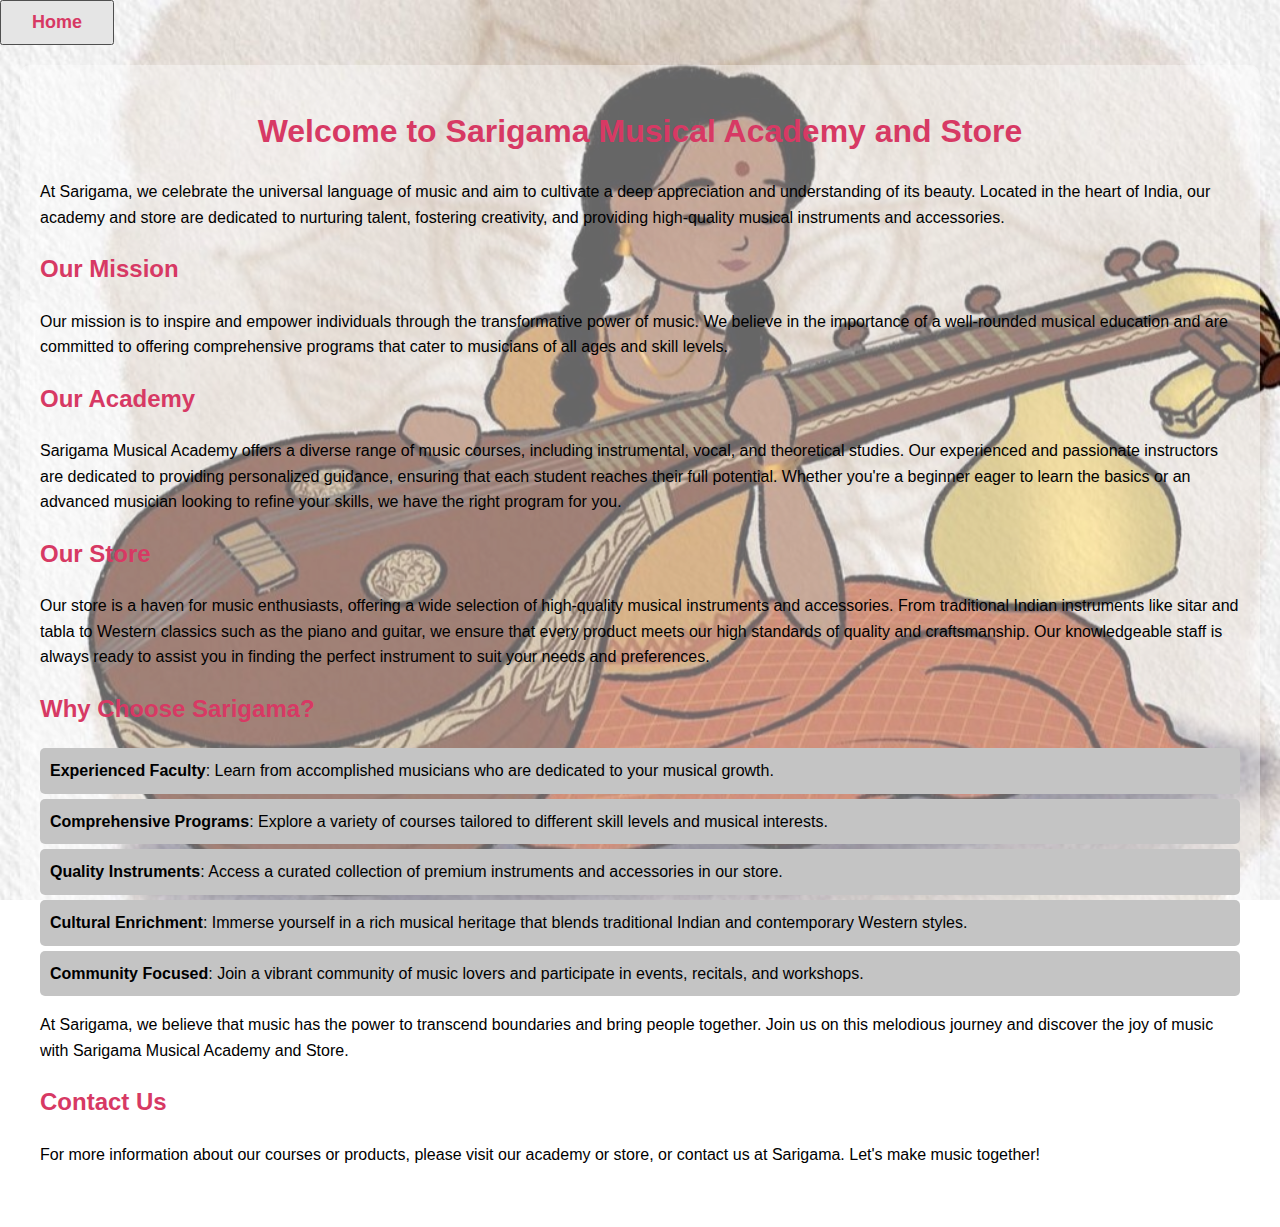
<file: Major Project/About_Us.html>
<!DOCTYPE html>
<html lang="en">
<head>
    <meta charset="UTF-8">
    <meta name="viewport" content="width=device-width, initial-scale=1.0">
    <title>About Us - Sarigama Musical Academy and Store</title>
    <style>
        body {
            font-family: Arial, sans-serif;
            line-height: 1.6;
            background-image: url("AboutUs.jpg"); /* Replace with your image URL */
            background-size: cover;
            background-repeat: no-repeat;
            background-attachment: fixed;
            color: #000000;
            margin: 0;
            padding: 0;
        }
        .container {
            background-color: rgba(255, 255, 255, 0.4); /* Semi-transparent background for readability */
            padding: 20px;
            margin: 20px;
            border-radius: 10px;
        }
        h1 {
            text-align: center;
            color: #D73964; /* Gold color for the title */
        }
        h2 {
            color: #D73964; /* Orange color for subheadings */
        }
        p {
            margin-bottom: 20px;
        }
        ul {
            list-style-type: none;
            padding: 0;
        }
        ul li {
            background: #c4c4c4;
            margin: 5px 0;
            padding: 10px;
            border-radius: 5px;
        }
        .home{
            margin: 0;
            padding: 10px 30px;
        }
        .home a{
            text-decoration: none;
            font-family: Arial, Helvetica, sans-serif;
            color: #D73964;
            font-size: 18px;
            font-weight: bold;
        }
    </style>
</head>
<body>
    <button class="home"><a href="index.html">Home</a></button>
    <div class="container">
        <h1>Welcome to Sarigama Musical Academy and Store</h1>

        <p>At Sarigama, we celebrate the universal language of music and aim to cultivate a deep appreciation and understanding of its beauty. Located in the heart of India, our academy and store are dedicated to nurturing talent, fostering creativity, and providing high-quality musical instruments and accessories.</p>

        <h2>Our Mission</h2>
        <p>Our mission is to inspire and empower individuals through the transformative power of music. We believe in the importance of a well-rounded musical education and are committed to offering comprehensive programs that cater to musicians of all ages and skill levels.</p>

        <h2>Our Academy</h2>
        <p>Sarigama Musical Academy offers a diverse range of music courses, including instrumental, vocal, and theoretical studies. Our experienced and passionate instructors are dedicated to providing personalized guidance, ensuring that each student reaches their full potential. Whether you're a beginner eager to learn the basics or an advanced musician looking to refine your skills, we have the right program for you.</p>

        <h2>Our Store</h2>
        <p>Our store is a haven for music enthusiasts, offering a wide selection of high-quality musical instruments and accessories. From traditional Indian instruments like sitar and tabla to Western classics such as the piano and guitar, we ensure that every product meets our high standards of quality and craftsmanship. Our knowledgeable staff is always ready to assist you in finding the perfect instrument to suit your needs and preferences.</p>

        <h2>Why Choose Sarigama?</h2>
        <ul>
            <li><strong>Experienced Faculty</strong>: Learn from accomplished musicians who are dedicated to your musical growth.</li>
            <li><strong>Comprehensive Programs</strong>: Explore a variety of courses tailored to different skill levels and musical interests.</li>
            <li><strong>Quality Instruments</strong>: Access a curated collection of premium instruments and accessories in our store.</li>
            <li><strong>Cultural Enrichment</strong>: Immerse yourself in a rich musical heritage that blends traditional Indian and contemporary Western styles.</li>
            <li><strong>Community Focused</strong>: Join a vibrant community of music lovers and participate in events, recitals, and workshops.</li>
        </ul>

        <p>At Sarigama, we believe that music has the power to transcend boundaries and bring people together. Join us on this melodious journey and discover the joy of music with Sarigama Musical Academy and Store.</p>

        <h2>Contact Us</h2>
        <p>For more information about our courses or products, please visit our academy or store, or contact us at Sarigama. Let's make music together!</p>
    </div>
</body>
</html>
</file>
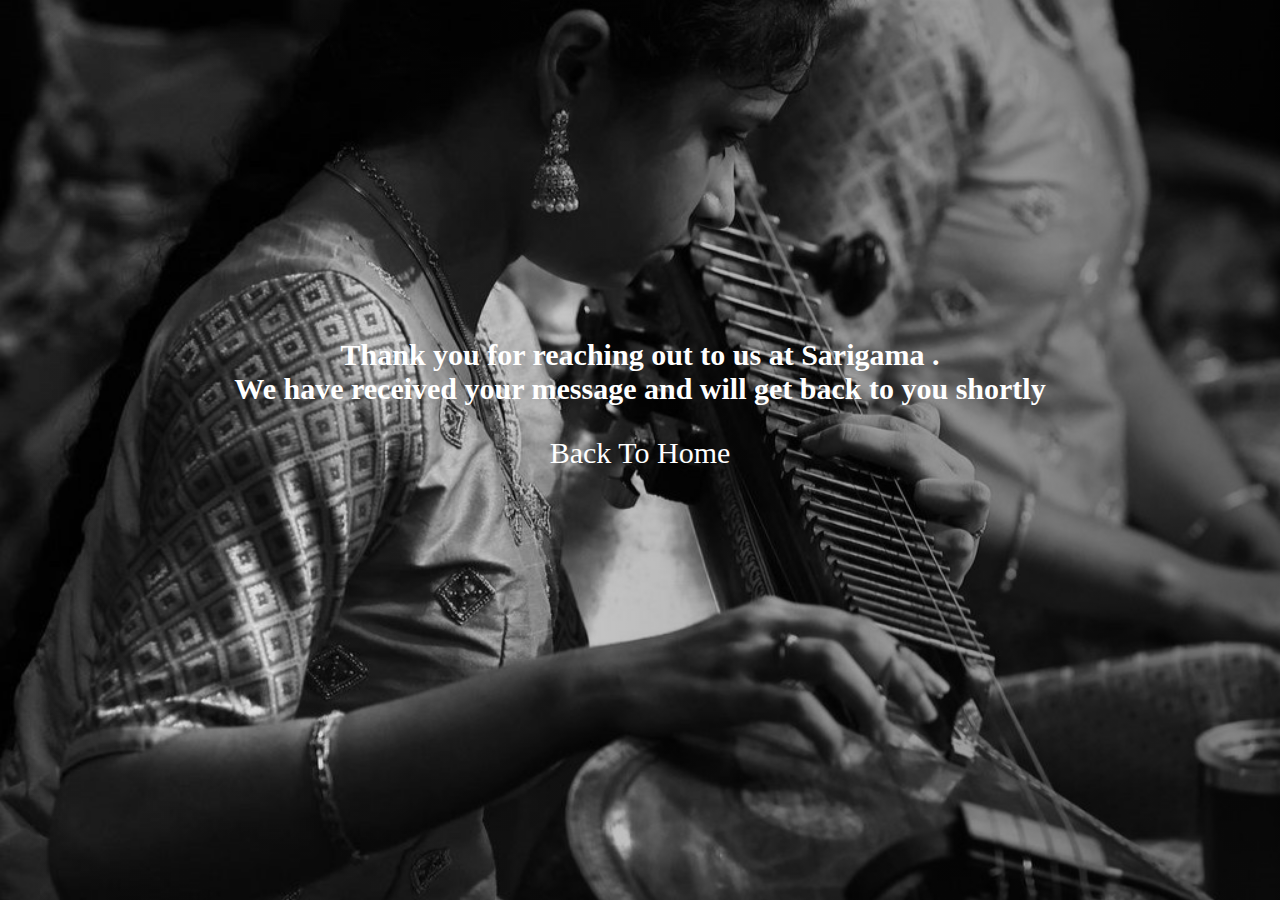
<file: Major Project/con_success.html>
<html>
    <head>
        <title>Thank You</title>
        <style>
            .tnk{
                padding-top: 300px;
                color: white;
            }
            .tnk h3{
                text-align: center;
                font-size: 30px;
            }
            .tnk p{
                text-align: center;
                font-size: 20px;
            }

            .tnk p a{
                text-decoration: none;
                color: white;
                font-size: 30px;
            }
            body{
                background-image:linear-gradient(to left, rgba(0, 0, 0, 0.5), rgba(0, 0, 0, 0)), url("veena4.jpg");
                background-attachment: fixed;
                background-size:  cover;
                background-repeat: no-repeat;
                z-index: -1;
            }
        </style>
    </head>
    <body>
        <div class="tnk">
            <h3>Thank you for reaching out to us at Sarigama . <br>We have received your message and will get back to you shortly</h3>
        <p><a href="index.html">Back To Home</a></p>
        </div>
    </body>
</html>
</file>
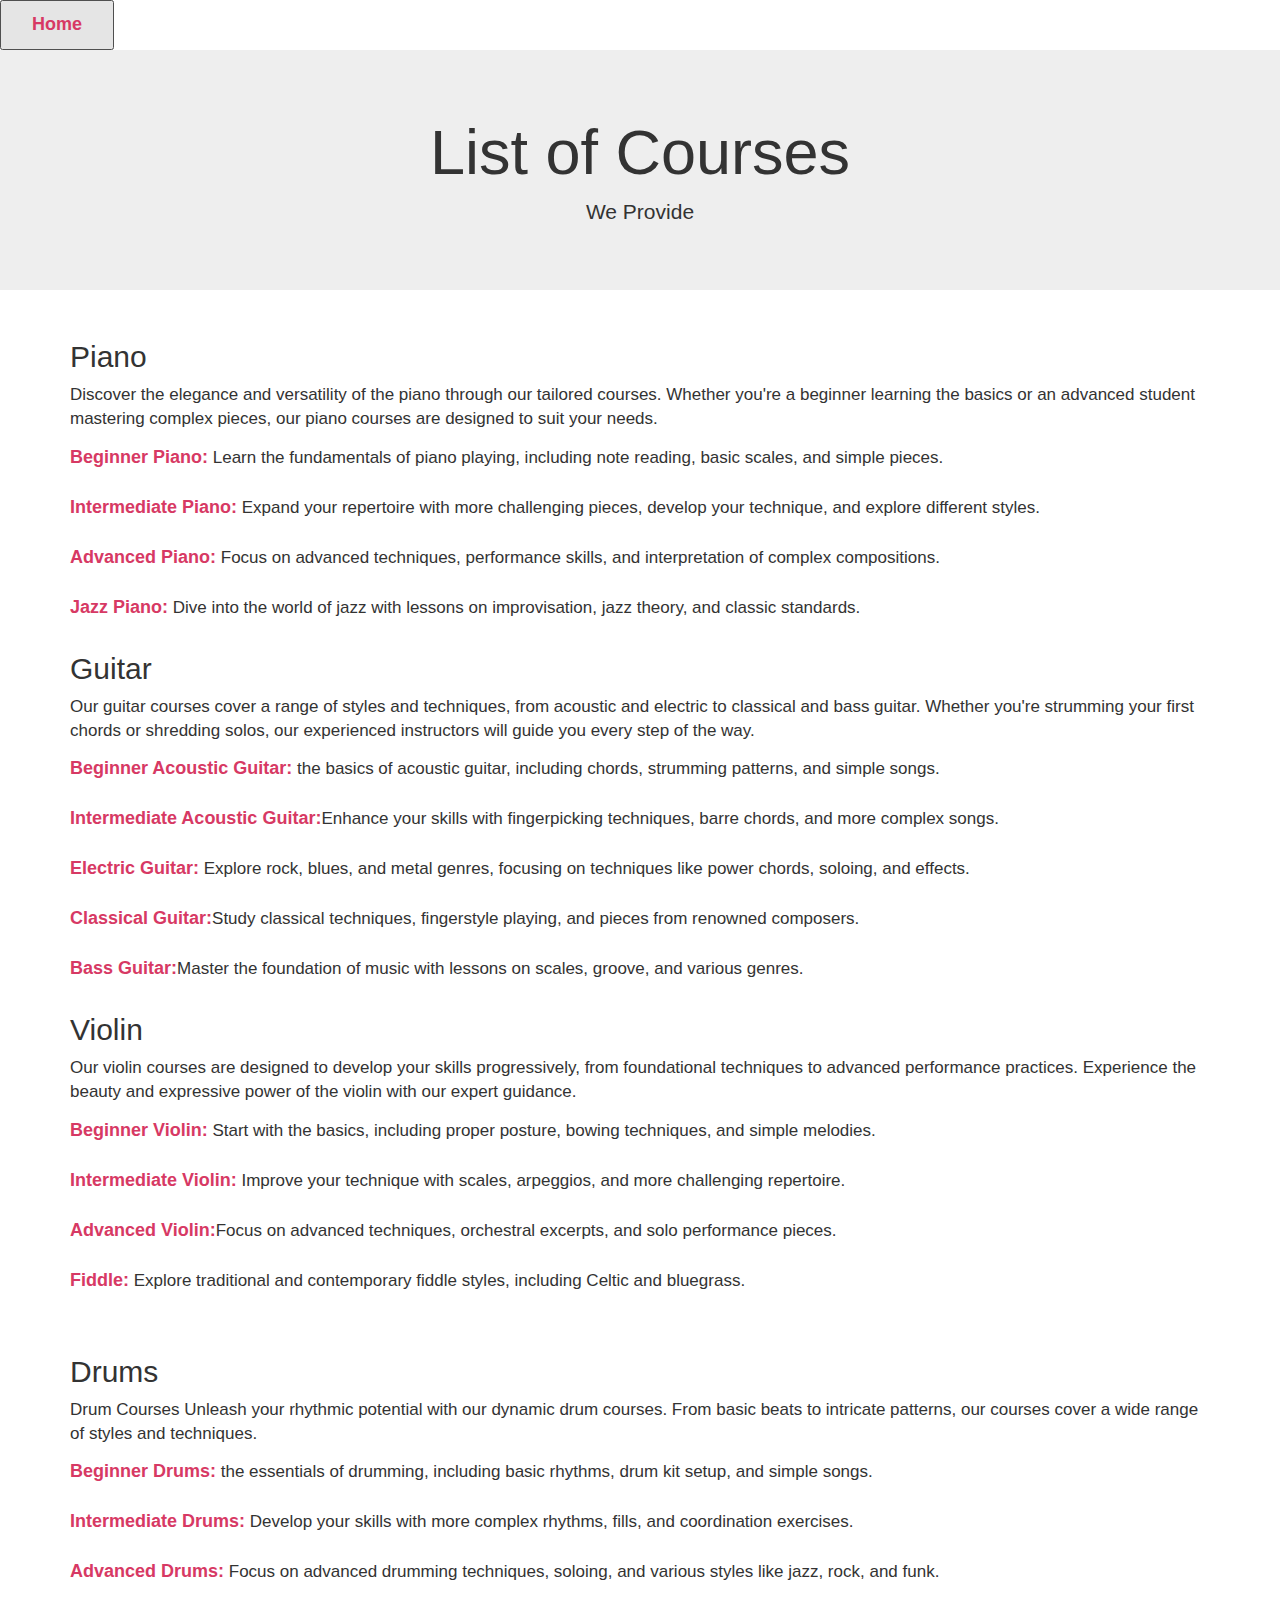
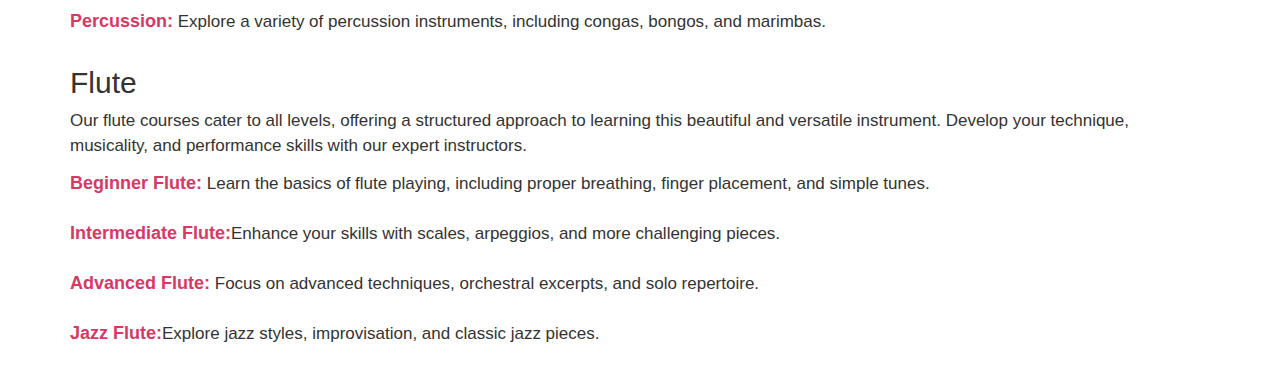
<file: Major Project/Courses.html>
<html>
    <head>
        <title>Courses</title>
        <link rel="stylesheet" href="https://maxcdn.bootstrapcdn.com/bootstrap/3.4.1/css/bootstrap.min.css">
        <script src="https://ajax.googleapis.com/ajax/libs/jquery/3.5.1/jquery.min.js"></script>
        <script src="https://maxcdn.bootstrapcdn.com/bootstrap/3.4.1/js/bootstrap.min.js"></script>
        <style>
            .row-sm-4 p strong{
                color: #D73964;
                font-size: 18px;
                line-height: 50px;
            }

            .row-sm-4 p{
                font-size: 17px;
            }
            .home{
                margin: 0;
                padding: 10px 30px;
            }
            .home a{
                text-decoration: none;
                font-family: Arial, Helvetica, sans-serif;
                color: #D73964;
                font-size: 18px;
                font-weight: bold;
            }
        </style>

    </head>
    <body>
        <button class="home"><a href="index.html">Home</a></button>
        <div class="jumbotron text-center">
            <h1>List of Courses</h1>  
            <p> We Provide </p>
        </div>

        <div class="container">

            <!-- PIANO -->
            <div class="row-sm-4">
                    <h2>Piano</h2>
                    <p>Discover the elegance and versatility of the piano through our tailored courses. Whether you're a beginner learning the basics or an advanced student mastering complex pieces, our piano courses are designed to suit your needs.<br>

                    <strong>Beginner Piano:</strong> Learn the fundamentals of piano playing, including note reading, basic scales, and simple pieces.<br>
                    <strong>Intermediate Piano:</strong> Expand your repertoire with more challenging pieces, develop your technique, and explore different styles.<br>
                    <strong>Advanced Piano:</strong> Focus on advanced techniques, performance skills, and interpretation of complex compositions.<br>
                    <strong>Jazz Piano:</strong> Dive into the world of jazz with lessons on improvisation, jazz theory, and classic standards.<br>
                    </p>

            </div>

            <!-- GUITAR -->
            <div class="row-sm-4">
                <h2>Guitar</h2>
                <p>Our guitar courses cover a range of styles and techniques, from acoustic and electric to classical and bass guitar. Whether you're strumming your first chords or shredding solos, our experienced instructors will guide you every step of the way.<br>

                    <strong> Beginner Acoustic Guitar:</strong> the basics of acoustic guitar, including chords, strumming patterns, and simple songs.<br>
                    <strong>Intermediate Acoustic Guitar:</strong>Enhance your skills with fingerpicking techniques, barre chords, and more complex songs.<br>
                    <strong>Electric Guitar:</strong> Explore rock, blues, and metal genres, focusing on techniques like power chords, soloing, and effects.<br>
                    <strong>Classical Guitar:</strong>Study classical techniques, fingerstyle playing, and pieces from renowned composers.<br>
                    <strong>Bass Guitar:</strong>Master the foundation of music with lessons on scales, groove, and various genres.<br>
                </p>
  
            </div>

            <!-- VOILIN -->
            <div class="row-sm-4">
                <h2>Violin</h2>
                <p>Our violin courses are designed to develop your skills progressively, from foundational techniques to advanced performance practices. Experience the beauty and expressive power of the violin with our expert guidance.<br>

                    <strong>Beginner Violin:</strong> Start with the basics, including proper posture, bowing techniques, and simple melodies.<br>
                    <strong>Intermediate Violin:</strong> Improve your technique with scales, arpeggios, and more challenging repertoire.<br>
                    <strong>Advanced Violin:</strong>Focus on advanced techniques, orchestral excerpts, and solo performance pieces.<br>
                    <strong>Fiddle:</strong> Explore traditional and contemporary fiddle styles, including Celtic and bluegrass.</p><br>
            </div>

            <!-- DRUMS -->
            <div class="row-sm-4">
                <h2>Drums</h2>
                <p>Drum Courses
                    Unleash your rhythmic potential with our dynamic drum courses. From basic beats to intricate patterns, our courses cover a wide range of styles and techniques.<br>
                    
                    <strong>Beginner Drums:</strong> the essentials of drumming, including basic rhythms, drum kit setup, and simple songs.<br>
                    <strong>Intermediate Drums:</strong> Develop your skills with more complex rhythms, fills, and coordination exercises.<br>
                    <strong>Advanced Drums:</strong> Focus on advanced drumming techniques, soloing, and various styles like jazz, rock, and funk.<br>
                    <strong>Percussion:</strong> Explore a variety of percussion instruments, including congas, bongos, and marimbas.<br>
                </p>
            </div>

            <!-- FLUTE -->
            <div class="row-sm-4">
                <h2>Flute</h2>
                <p>
                    Our flute courses cater to all levels, offering a structured approach to learning this beautiful and versatile instrument. Develop your technique, musicality, and performance skills with our expert instructors.<br>

                    <strong> Beginner Flute:</strong> Learn the basics of flute playing, including proper breathing, finger placement, and simple tunes.<br>
                    <strong>Intermediate Flute:</strong>Enhance your skills with scales, arpeggios, and more challenging pieces.<br>
                    <strong>Advanced Flute:</strong> Focus on advanced techniques, orchestral excerpts, and solo repertoire.<br>
                    <strong>Jazz Flute:</strong>Explore jazz styles, improvisation, and classic jazz pieces.<br>
                </p>
            </div>
        </div>
    </body>
</html>
</file>
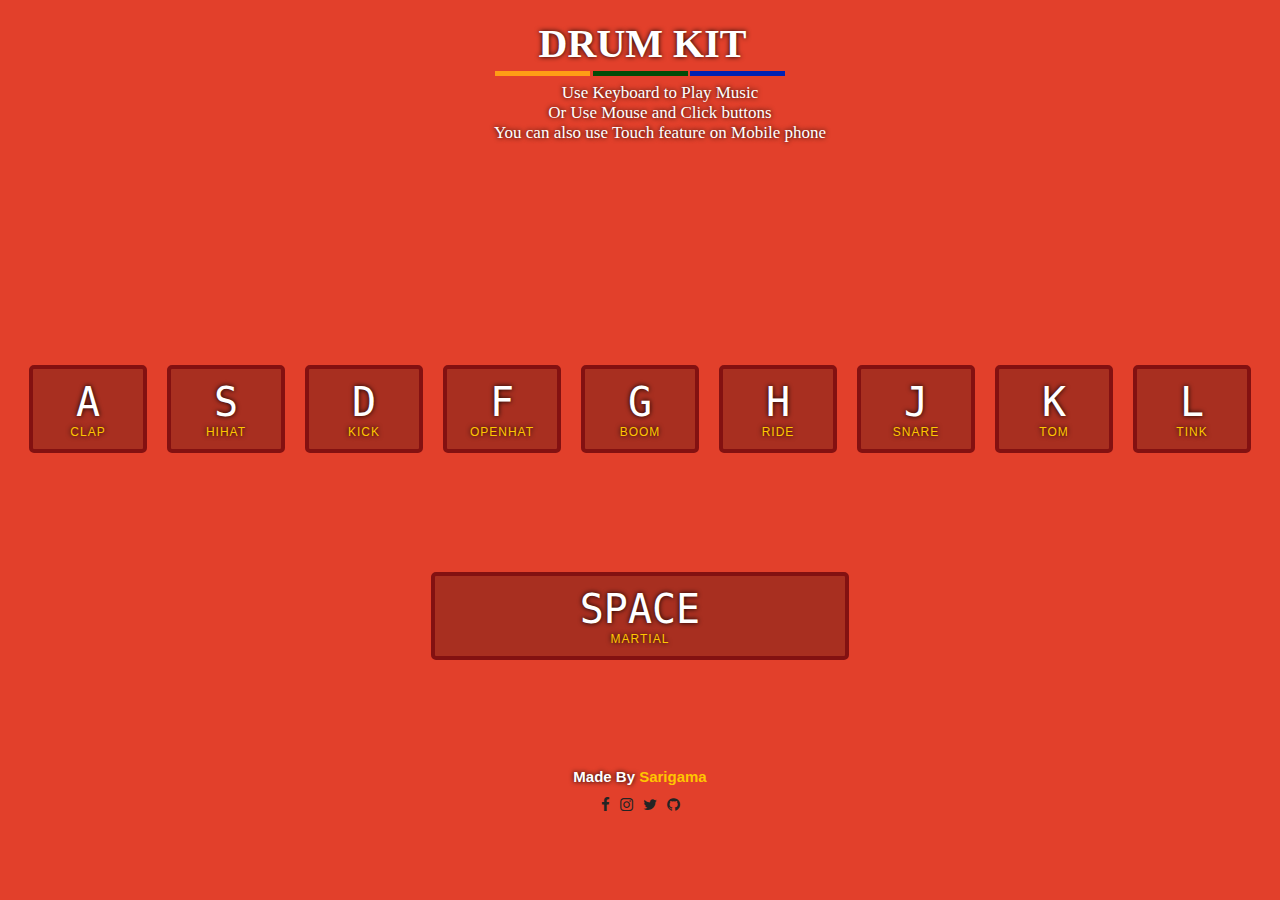
<file: Major Project/Drums.html>
<html lang="en">
<head>
    <meta charset="UTF-8">
    <meta name="viewport" content="width=device-width, initial-scale=1.0">
    <title>Drum-Kit JS</title>
    <link href="//maxcdn.bootstrapcdn.com/font-awesome/4.2.0/css/font-awesome.min.css" rel="stylesheet" media="all">
    <link rel="stylesheet" href="https://use.fontawesome.com/releases/v5.12.1/css/all.css" integrity="sha384-v8BU367qNbs/aIZIxuivaU55N5GPF89WBerHoGA4QTcbUjYiLQtKdrfXnqAcXyTv" crossorigin="anonymous">
    <link rel="stylesheet" href="https://cdnjs.cloudflare.com/ajax/libs/font-awesome/4.7.0/css/font-awesome.min.css">
    <link rel="stylesheet" href="Drums.css">
    <link rel="shortcut icon" href="drum-solid.svg" type="image/x-icon">
</head>
<body>

  <header>
    <div class="title">
    <i class="fas fa-drum"></i><h1> DRUM KIT</h1>
  </div>
    <div class="borderBottom animated bounceInLeft">
      <div class="borderColor1"></div>
      <div class="borderColor2"></div>
      <div class="borderColor3"></div>
    </div>
    <div>
      <ul class="guide">
        <li>Use Keyboard to Play Music</li>
        <li>Or Use Mouse and Click buttons</li>
        <li>You can also use Touch feature on Mobile phone</li>
      </ul>
    </div>
  </header>
    <div class="keys-parent">

      <div class="keys">
          <div data-key="65" class="key">
            <kbd>A</kbd>
            <span class="sound">clap</span>
          </div>
          <div data-key="83" class="key">
            <kbd>S</kbd>
            <span class="sound">hihat</span>
          </div>
          <div data-key="68" class="key">
            <kbd>D</kbd>
            <span class="sound">kick</span>
          </div>
          <div data-key="70" class="key">
            <kbd>F</kbd>
            <span class="sound">openhat</span>
          </div>
          <div data-key="71" class="key">
            <kbd>G</kbd>
            <span class="sound">boom</span>
          </div>
          <div data-key="72" class="key">
            <kbd>H</kbd>
            <span class="sound">ride</span>
          </div>
          <div data-key="74" class="key">
            <kbd>J</kbd>
            <span class="sound">snare</span>
          </div>
          <div data-key="75" class="key">
            <kbd>K</kbd>
            <span class="sound">tom</span>
          </div>
          <div data-key="76" class="key">
            <kbd>L</kbd>
            <span class="sound">tink</span>
          </div>
          
        </div>
        <div class="space-keys ">
          <div data-key="32" class="key space">
            <kbd>Space</kbd>
            <span class="sound">martial</span>
          </div>
        </div>
      </div>
      <footer>
          <h2>Made By <a href="https://github.com/SharjeelDev/Drum-Kit-JS" target="_blank" title="Source Code">Sarigama</a></h2>
          <ul class="social-icon wow">
            <li><a href="https://www.facebook.com/aslisharjeel" target="_blank" title="Like me on Facebook"><i class="fa fa-facebook"></i></a></li>
            <li><a href="https://www.instagram.com/sharjeel_arts/" target="_blank" title="Follow me on Instagram"><i class="fa fa-instagram"></i></a></li>
            <li><a href="https://twitter.com/sharjeelyunus" target="_blank" title="Follow me on Twitter"><i class="fa fa-twitter"></i></a></li>
            <li><a href="https://github.com/SharjeelDev" target="_blank" title="Follow me on GitHub"><i class="fa fa-github"></i></a></li>
          </ul>
        </footer>

      
    
      <audio data-key="65" src="clap.wav"></audio>
      <audio data-key="83" src="hihat.wav"></audio>
      <audio data-key="68" src="kick.wav"></audio>
      <audio data-key="70" src="openhat.wav"></audio>
      <audio data-key="71" src="boom.wav"></audio>
      <audio data-key="72" src="ride.wav"></audio>
      <audio data-key="74" src="snare.wav"></audio>
      <audio data-key="75" src="tom.wav"></audio>
      <audio data-key="76" src="tink.wav"></audio>
      <audio data-key="32" src="martial.wav"></audio>

      <script src="script.js"></script>
</body>
</html>
</file>
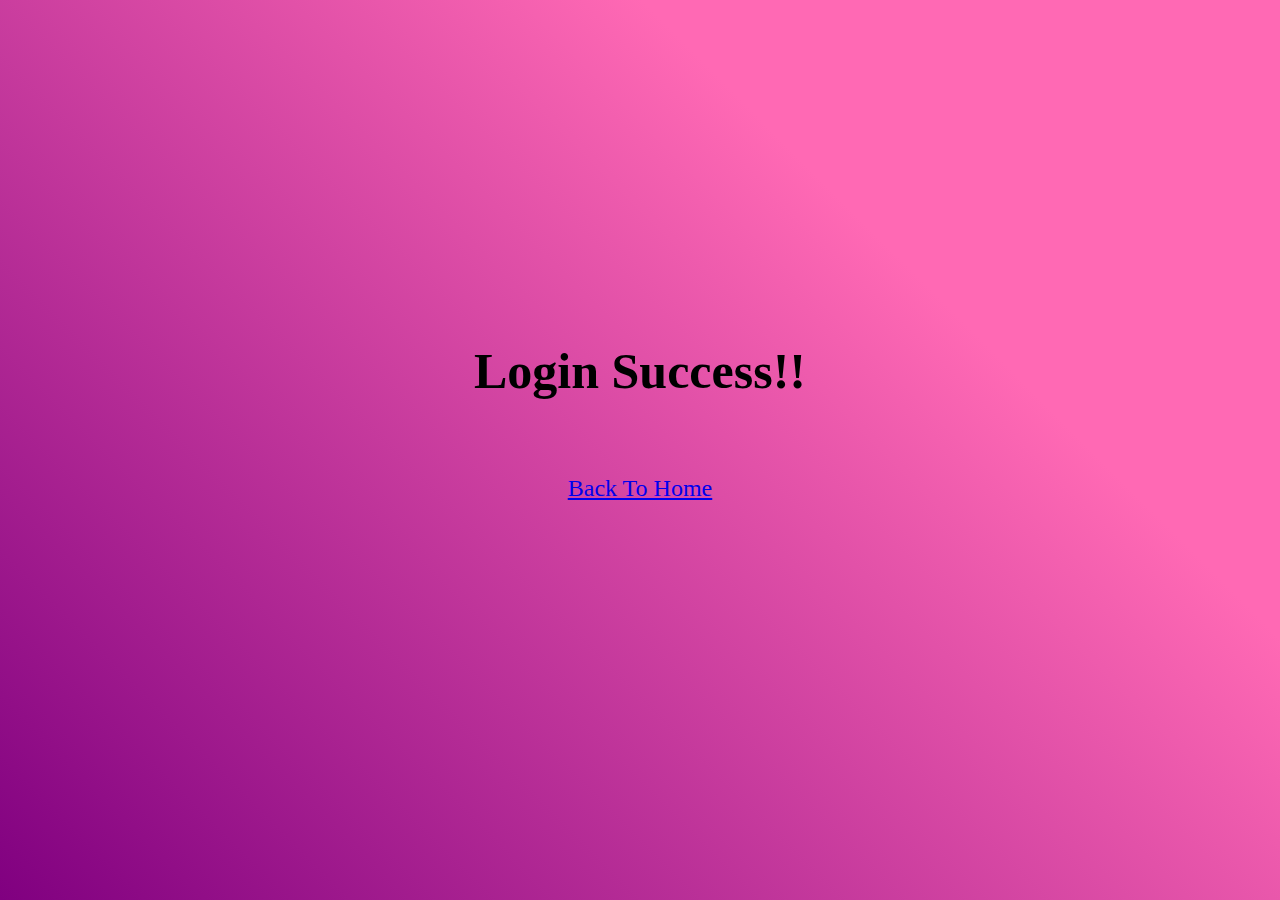
<file: Major Project/Login-Success.html>
<html>
    <head>
        <title>Thank You</title>
        <style>
            .tnk{
                text-align: center;
                padding-top: 300px;
            }
            .tnk h1{
                color: #000000;
                font-size: 50px;
            }
            .tnk p{
                font-size: x-large;
                text-decoration: none;
            }
            body{
                background: linear-gradient(45deg, #800080, #FF69B4 70.71%);
            }
        </style>
    </head>
    <body>
            <div class="tnk">
                <h1>Login Success!!</h1><br>
                <P><a href="index.html">Back To Home</a></P>
            </div>
    </body>
</html>
</file>
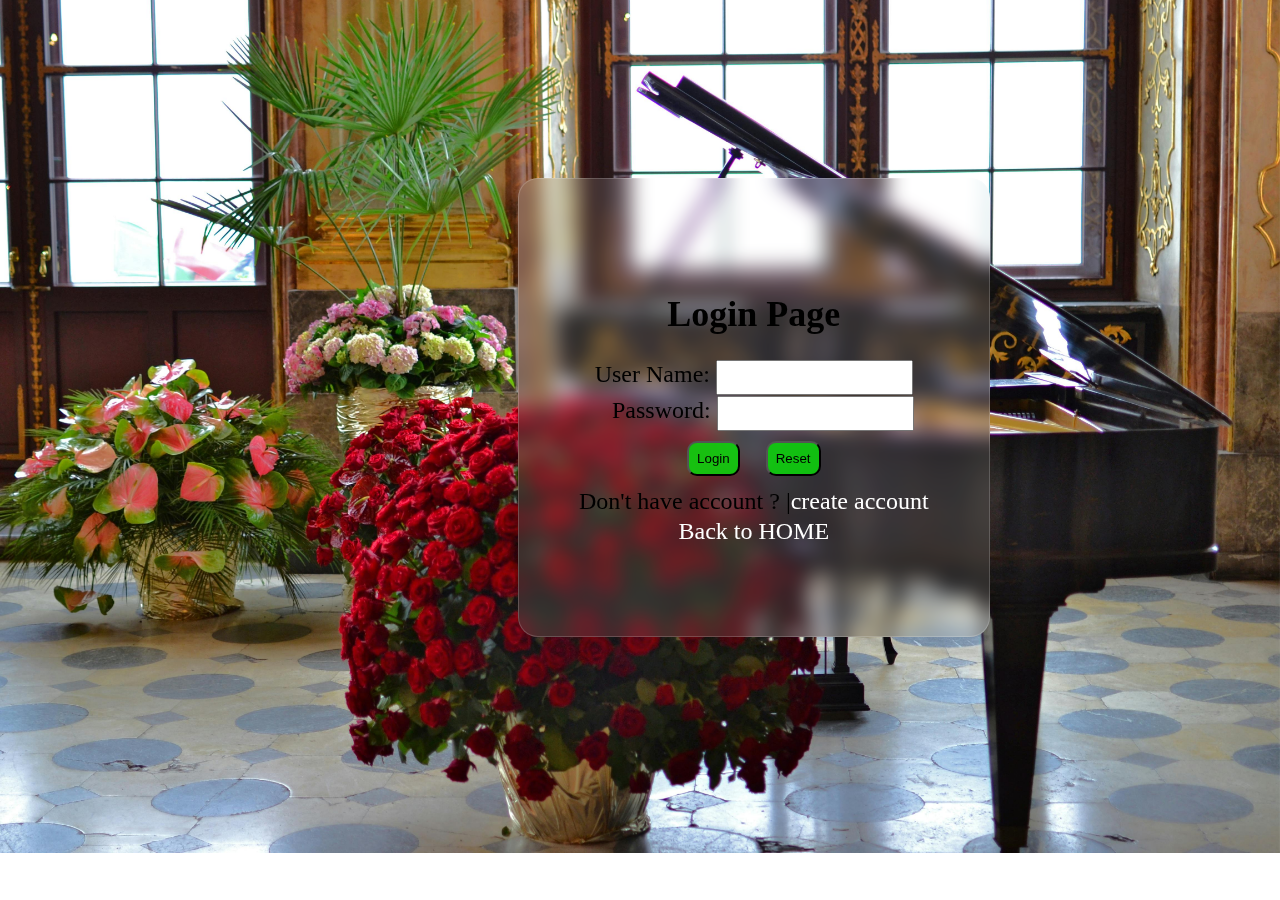
<file: Major Project/Login.html>
<!DOCTYPE html>
<html>
    <head>
        <script src="https://code.jquery.com/jquery-3.6.0.min.js"></script>
        <title>Login Page</title>
        <style>
            .img {
                position: fixed;
                background-size: cover;
                width: 100%;
                top: 0;
                left: 0;
                z-index: -1;
            }
            .border {
                /* Glass Blur Effect */
                background: linear-gradient(135deg, rgba(255, 255, 255, 0.1), rgba(255, 255, 255,.1));
                backdrop-filter: blur(10px);
                -webkit-backdrop-filter: blur(10px);
                border-radius: 20px;
                border: 1px solid rgba(255, 255, 255, 0.18);
                box-shadow: 0 8px 32px 0 rgba(0, 0, 0,);
                /* Glass Blur Effect */
    
    
                text-align: center;
                display: inline-block;
                margin-top: 170px;
                margin-left: 510px;
                padding: 90px 60px;
                font-size: x-large;
            }
    
            .border{
                line-height: 30px;
            }
            .btn{
                margin: 10px;
                background-color: rgba(13, 212, 13, 0.878);
                color: black;
                border-radius: 10px;
            }

            #rest{
                margin: 10px;
                background-color: rgba(13, 212, 13, 0.878);
                color: black;
                border-radius: 10px;
            }
            
            input .btn{
                padding: 40px 60px;
            }
            .in input{
                padding: 8px; 
            }
            #pass{
                padding-left: 18px;
            }
            .in a{
                text-decoration: none;
                color: rgb(255, 255, 255);
            }
        </style>
        <script>
            
            // User Validations

            function loginValidation() {
                var uname = document.myform.username.value;
                var password = document.myform.password.value;
                if (uname == null || uname == "") {
                    alert("Username cannot be blank");
                    return false;  
                } else if (password.length < 6) {
                    alert("Password must be at least 6 characters");
                    return false;
                }  
                return true;                
            }           
        </script>

        <script>

            //JQUERY CODE

            $(document).ready(function(){
                $(".btn").click(function(){
                    $(".btn").hide();
                });
            });
        </script>
    
        <script>
        $(document).ready(function() {
            $("#rest").click(function() {
                location.reload(); // Refresh the page
            });
        });
        </script>
        
    </head>
<body>
    <form name="myform" action="Login-Success.html" onsubmit="return loginValidation()">
        <img src="login.jpg" class="img">
        <div class="border">
            <div class="in">
                <h2>Login Page</h2>
                <label for="username">User Name:</label>
                <input type="text" id="username" name="username"><br>
                <label for="password" id="pass">Password:</label>
                <input type="password" id="password" name="password"><br>
                <input type="submit" value="Login" class="btn"> <input type="button" value="Reset" id="rest"><br>
                Don't have account ? |<a href="Registration.html">create account</a><br>
                <a href="index.html" class="back">Back to HOME</a>
            </div>
        </div>
    </form>
</body>
</html>
</file>
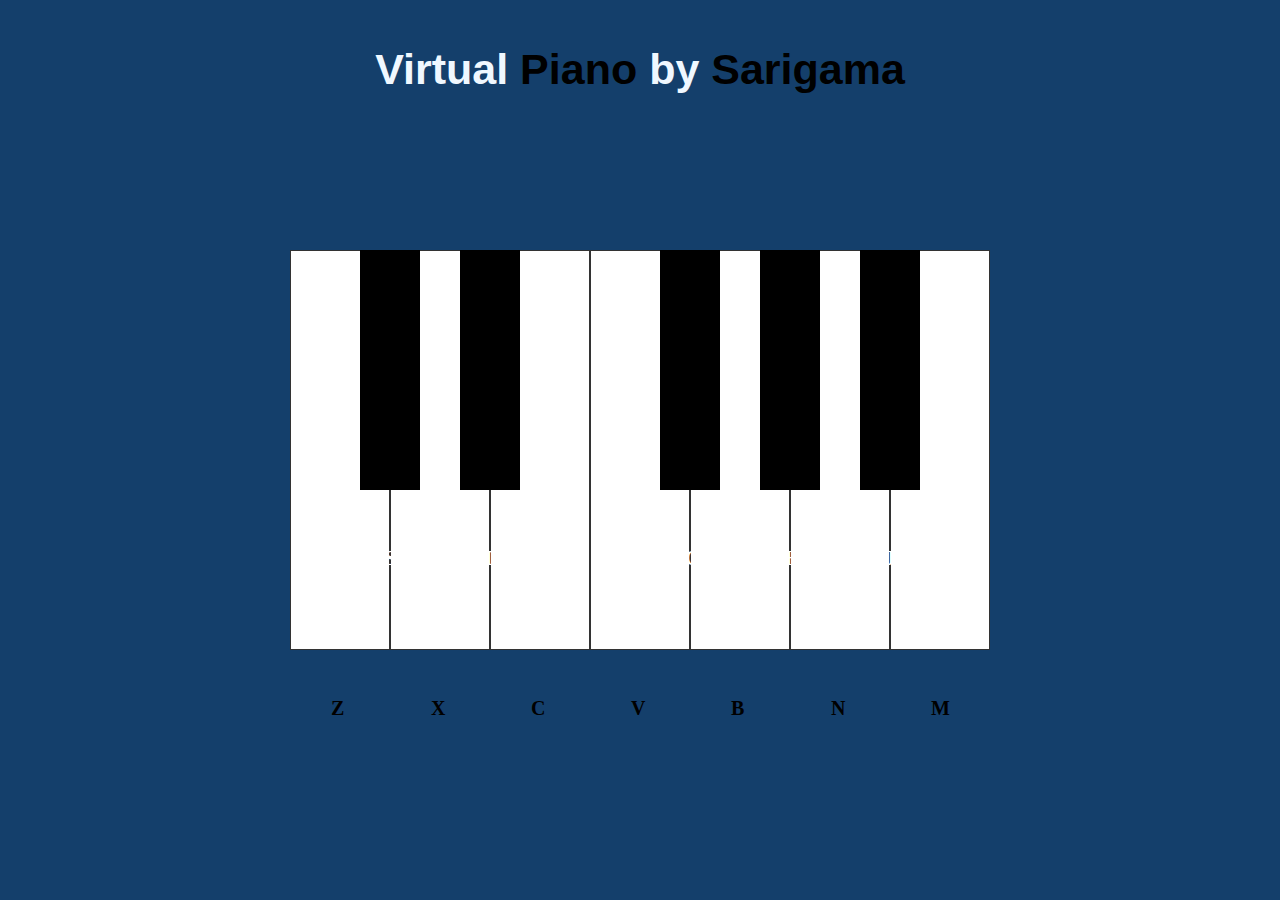
<file: Major Project/Piano_vir.html>
<!DOCTYPE html>
<html lang="en">
<head>
  <meta charset="UTF-8">
  <meta name="viewport" content="width=device-width, initial-scale=1.0">
  <meta http-equiv="X-UA-Compatible" content="ie=edge">
  <link rel="stylesheet" href="Piano_vir.css">
  <script src="Piano.js" defer></script>
  <title>Piano</title>
</head>
<body>
  <h2>Virtual <span>Piano</span> by <span>Sarigama</span></h2>
  <div class="piano">
    <div data-note="C" class="key white" ><div class="yt">Z</div></div>
    <div data-note="Db" class="key black"><div class="blk">S</div></div>
    <div data-note="D" class="key white"><div class="yt">X</div></div>
    <div data-note="Eb" class="key black"><div class="blk">D</div></div>
    <div data-note="E" class="key white"><div class="yt">C</div></div>
    <div data-note="F" class="key white"><div class="yt">V</div></div>
    <div data-note="Gb" class="key black"><div class="lkb">G</div></div>
    <div data-note="G" class="key white"><div class="yt">B</div></div>
    <div data-note="Ab" class="key black"><div class="lkb">H</div></div>
    <div data-note="A" class="key white"><div class="yt">N</div></div>
    <div data-note="Bb" class="key black"><div class="lkb">J</div></div>
    <div data-note="B" class="key white"><div class="yt">M</div></div>
  </div>

  <audio id="C" src="a.wav"></audio>
  <audio id="Db" src="w.wav"></audio>
  <audio id="D" src="s.wav"></audio>
  <audio id="Eb" src="e.wav"></audio>
  <audio id="E" src="d.wav"></audio>
  <audio id="F" src="f.wav"></audio>
  <audio id="Gb" src="t.wav"></audio>
  <audio id="G" src="g.wav"></audio>
  <audio id="Ab" src="y.wav"></audio>
  <audio id="A" src="h.wav"></audio>
  <audio id="Bb" src="h.wav"></audio>
  <audio id="B" src="j.wav"></audio>
</body>
</html>
</file>
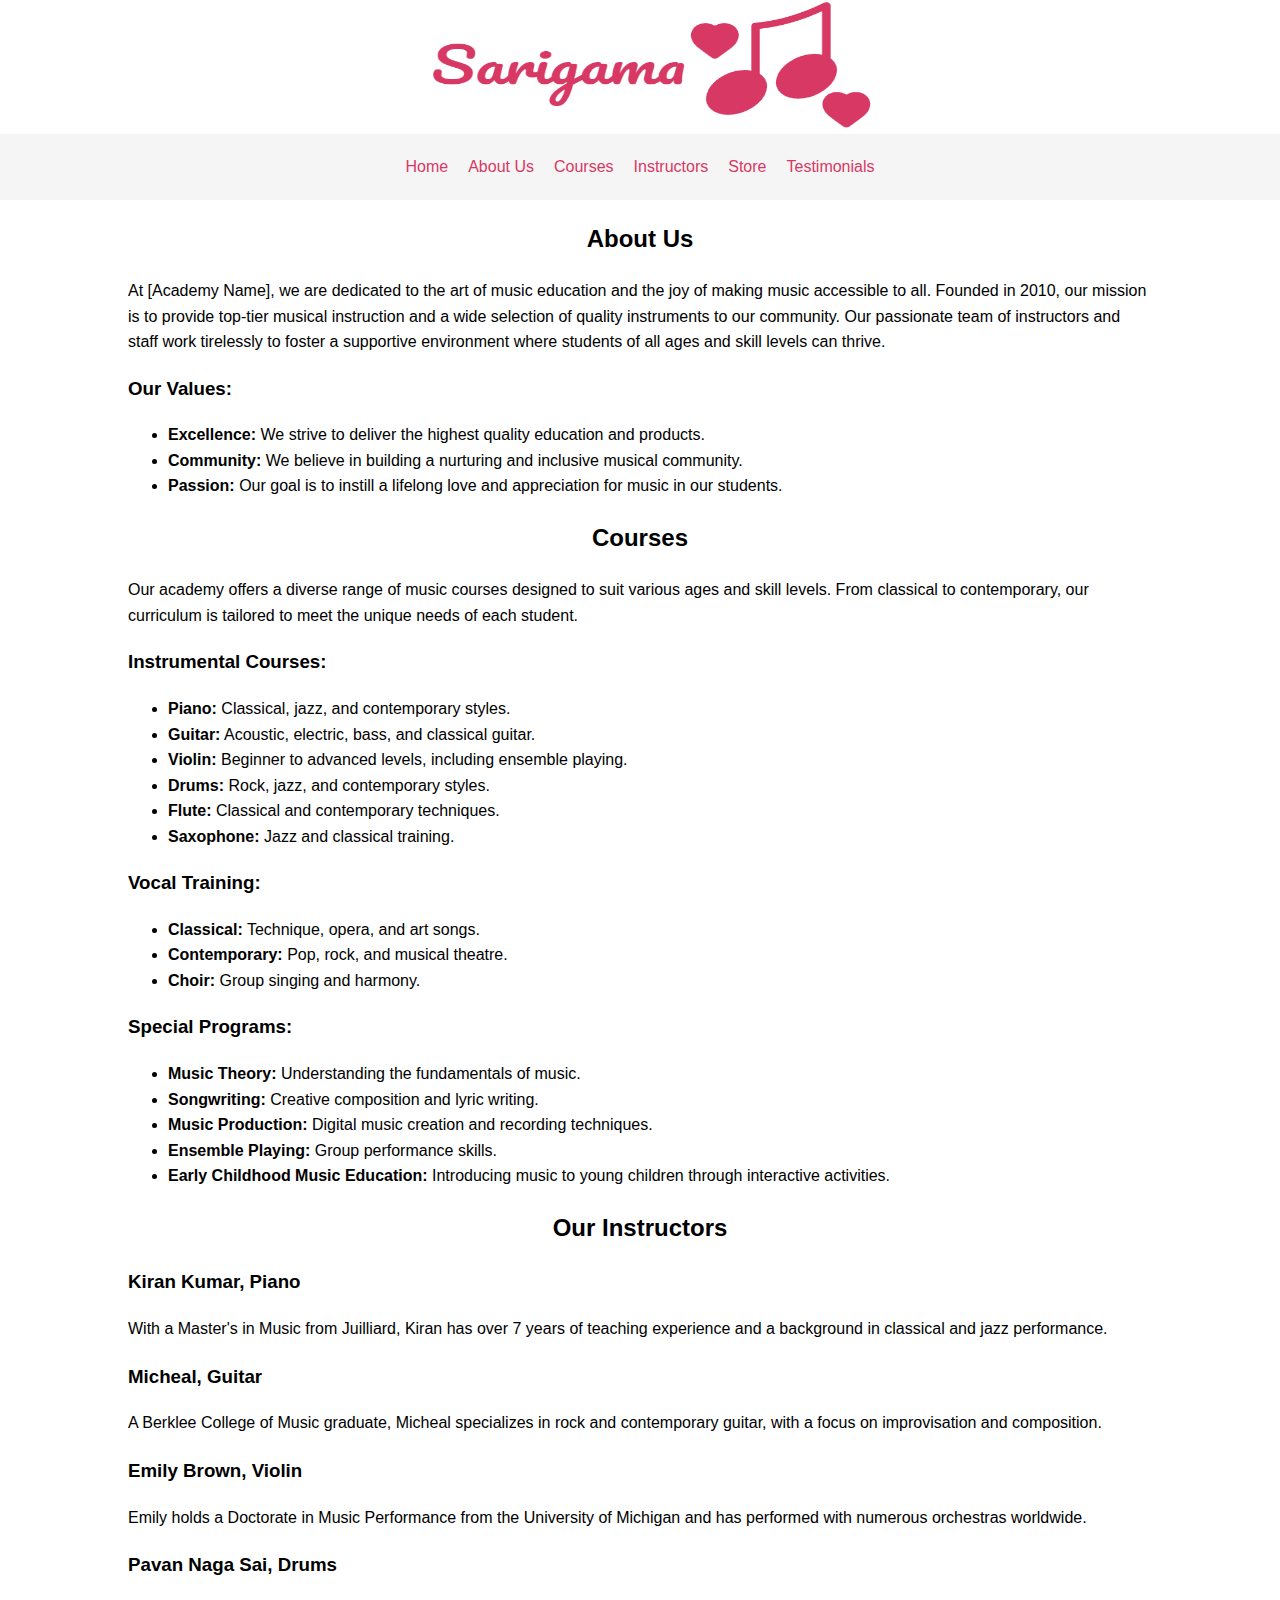
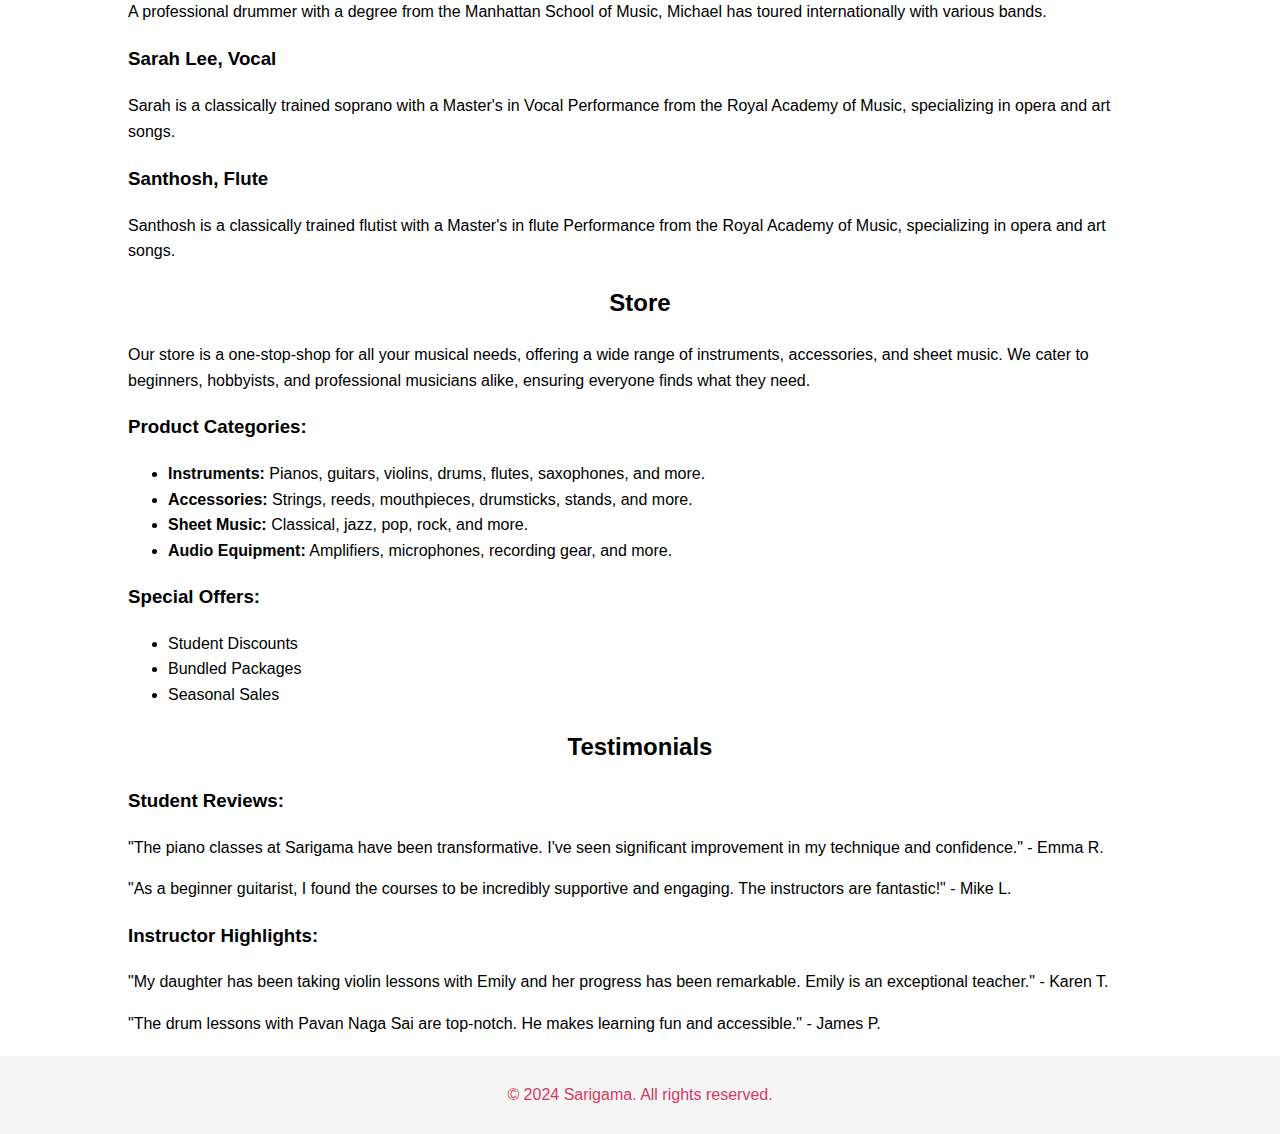
<file: Major Project/Portfolio.html>
<!DOCTYPE html>
<html lang="en">
<head>
    <meta charset="UTF-8">
    <meta name="viewport" content="width=device-width, initial-scale=1.0">
    <title>Music Academy Portfolio</title>
    <style>
        body {
            font-family: Arial, sans-serif;
            margin: 0;
            padding: 0;
            line-height: 1.6;
        }
        .container {
            width: 80%;
            margin: auto;
            overflow: hidden;
        }
        header {
            background: #ffffff;
            color: #D73964;
            padding: 20px 0;
            text-align: center;
        }
        nav {
            display: flex;
            justify-content: center;
            background: whitesmoke;
            color: #D73964;
            padding: 10px 0;
        }
        nav a {
            color: #D73964;
            text-decoration: none;
            padding: 10px;
        }
        nav a:hover {
            background: #18040483;
        }
        section {
            margin: 20px 0;
        }
        h2 {
            text-align: center;
            margin: 20px 0;
        }
        .instructor, .testimonial {
            margin-bottom: 20px;
        }
        footer {
            background: whitesmoke;
            color: #D73964;
            text-align: center;
            padding: 10px 0;
        }
        @media (max-width: 768px) {
            .container {
                width: 100%;
                padding: 0 10px;
            }
            nav {
                flex-direction: column;
            }
        }

        #fimg{
            position: absolute;
            margin: -115px -210px;
            height: 134px;
            width: 450px;
            z-index: 0;         
        }
    </style>
</head>
<body>
    <header>
        <h1>[Academy Name]</h1>
        <img src="icon.png" id="fimg">
    </header>
    <nav>
        <a href="index.html">Home</a>
        <a href="#about">About Us</a>
        <a href="#courses">Courses</a>
        <a href="#instructors">Instructors</a>
        <a href="#store">Store</a>
        <a href="#testimonials">Testimonials</a>
    </nav>
    <div class="container">
        <section id="about">
            <h2>About Us</h2>
            <p>At [Academy Name], we are dedicated to the art of music education and the joy of making music accessible to all. Founded in 2010, our mission is to provide top-tier musical instruction and a wide selection of quality instruments to our community. Our passionate team of instructors and staff work tirelessly to foster a supportive environment where students of all ages and skill levels can thrive.</p>
            <h3>Our Values:</h3>
            <ul>
                <li><strong>Excellence:</strong> We strive to deliver the highest quality education and products.</li>
                <li><strong>Community:</strong> We believe in building a nurturing and inclusive musical community.</li>
                <li><strong>Passion:</strong> Our goal is to instill a lifelong love and appreciation for music in our students.</li>
            </ul>
        </section>
        <section id="courses">
            <h2>Courses</h2>
            <p>Our academy offers a diverse range of music courses designed to suit various ages and skill levels. From classical to contemporary, our curriculum is tailored to meet the unique needs of each student.</p>
            <h3>Instrumental Courses:</h3>
            <ul>
                <li><strong>Piano:</strong> Classical, jazz, and contemporary styles.</li>
                <li><strong>Guitar:</strong> Acoustic, electric, bass, and classical guitar.</li>
                <li><strong>Violin:</strong> Beginner to advanced levels, including ensemble playing.</li>
                <li><strong>Drums:</strong> Rock, jazz, and contemporary styles.</li>
                <li><strong>Flute:</strong> Classical and contemporary techniques.</li>
                <li><strong>Saxophone:</strong> Jazz and classical training.</li>
            </ul>
            <h3>Vocal Training:</h3>
            <ul>
                <li><strong>Classical:</strong> Technique, opera, and art songs.</li>
                <li><strong>Contemporary:</strong> Pop, rock, and musical theatre.</li>
                <li><strong>Choir:</strong> Group singing and harmony.</li>
            </ul>
            <h3>Special Programs:</h3>
            <ul>
                <li><strong>Music Theory:</strong> Understanding the fundamentals of music.</li>
                <li><strong>Songwriting:</strong> Creative composition and lyric writing.</li>
                <li><strong>Music Production:</strong> Digital music creation and recording techniques.</li>
                <li><strong>Ensemble Playing:</strong> Group performance skills.</li>
                <li><strong>Early Childhood Music Education:</strong> Introducing music to young children through interactive activities.</li>
            </ul>
        </section>
        <section id="instructors">
            <h2>Our Instructors</h2>
            <div class="instructor">
                <h3>Kiran Kumar, Piano</h3>
                <p>With a Master's in Music from Juilliard, Kiran has over 7 years of teaching experience and a background in classical and jazz performance.</p>
            </div>
            <div class="instructor">
                <h3>Micheal, Guitar</h3>
                <p>A Berklee College of Music graduate, Micheal specializes in rock and contemporary guitar, with a focus on improvisation and composition.</p>
            </div>
            <div class="instructor">
                <h3>Emily Brown, Violin</h3>
                <p>Emily holds a Doctorate in Music Performance from the University of Michigan and has performed with numerous orchestras worldwide.</p>
            </div>
            <div class="instructor">
                <h3>Pavan Naga Sai, Drums</h3>
                <p>A professional drummer with a degree from the Manhattan School of Music, Michael has toured internationally with various bands.</p>
            </div>
            <div class="instructor">
                <h3>Sarah Lee, Vocal</h3>
                <p>Sarah is a classically trained soprano with a Master's in Vocal Performance from the Royal Academy of Music, specializing in opera and art songs.</p>
            </div>
            <div class="instructor">
                <h3>Santhosh, Flute</h3>
                <p>Santhosh is a classically trained flutist with a Master's in flute Performance from the Royal Academy of Music, specializing in opera and art songs.</p>
            </div>
        </section>
        <section id="store">
            <h2>Store</h2>
            <p>Our store is a one-stop-shop for all your musical needs, offering a wide range of instruments, accessories, and sheet music. We cater to beginners, hobbyists, and professional musicians alike, ensuring everyone finds what they need.</p>
            <h3>Product Categories:</h3>
            <ul>
                <li><strong>Instruments:</strong> Pianos, guitars, violins, drums, flutes, saxophones, and more.</li>
                <li><strong>Accessories:</strong> Strings, reeds, mouthpieces, drumsticks, stands, and more.</li>
                <li><strong>Sheet Music:</strong> Classical, jazz, pop, rock, and more.</li>
                <li><strong>Audio Equipment:</strong> Amplifiers, microphones, recording gear, and more.</li>
            </ul>
            <h3>Special Offers:</h3>
            <ul>
                <li>Student Discounts</li>
                <li>Bundled Packages</li>
                <li>Seasonal Sales</li>
            </ul>
        </section>
        <section id="testimonials">
            <h2>Testimonials</h2>
            <h3>Student Reviews:</h3>
            <p>"The piano classes at Sarigama have been transformative. I've seen significant improvement in my technique and confidence." - Emma R.</p>
            <p>"As a beginner guitarist, I found the courses to be incredibly supportive and engaging. The instructors are fantastic!" - Mike L.</p>
            <h3>Instructor Highlights:</h3>
            <p>"My daughter has been taking violin lessons with Emily and her progress has been remarkable. Emily is an exceptional teacher." - Karen T.</p>
            <p>"The drum lessons with Pavan Naga Sai are top-notch. He makes learning fun and accessible." - James P.</p>
        </section>
    </div>
    <footer>
        <p>&copy; 2024 Sarigama. All rights reserved.</p>
    </footer>
</body>
</html>
</file>
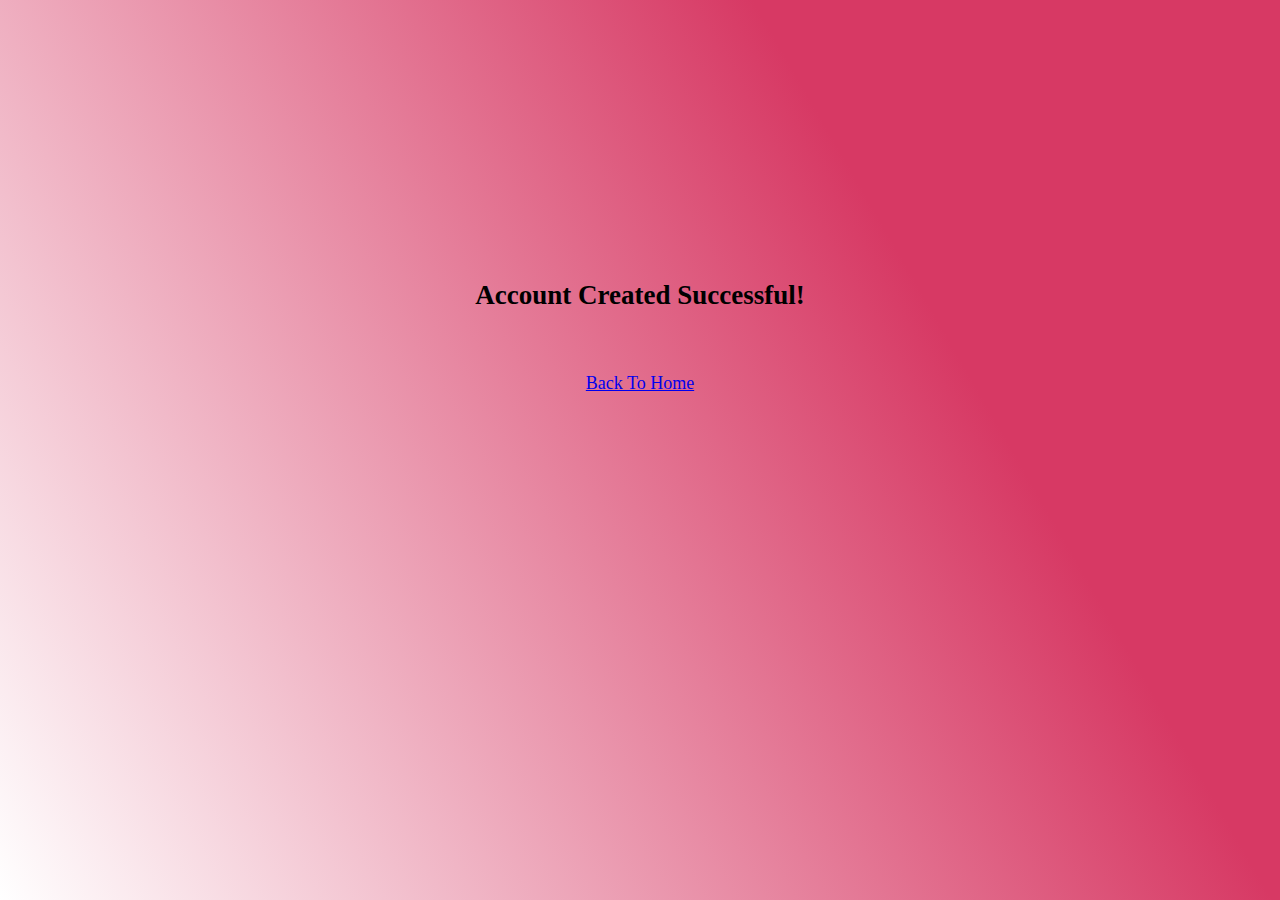
<file: Major Project/Reg_sucess.html>
<html>
    <head>
        <title>Thank You</title>
        <style>
            .tnk{
                text-align: center;
                padding-top: 250px;
                font-size: large;
            }
            body{
                background: linear-gradient(60deg, white, #D73964 70.71%);
            }
        </style>
    </head>
    <body>
        <div class="tnk">
            <h2>Account Created Successful!</h2><br>
            <P><a href="index.html">Back To Home</a></P>
        </div>
    </body>
</html>
</file>
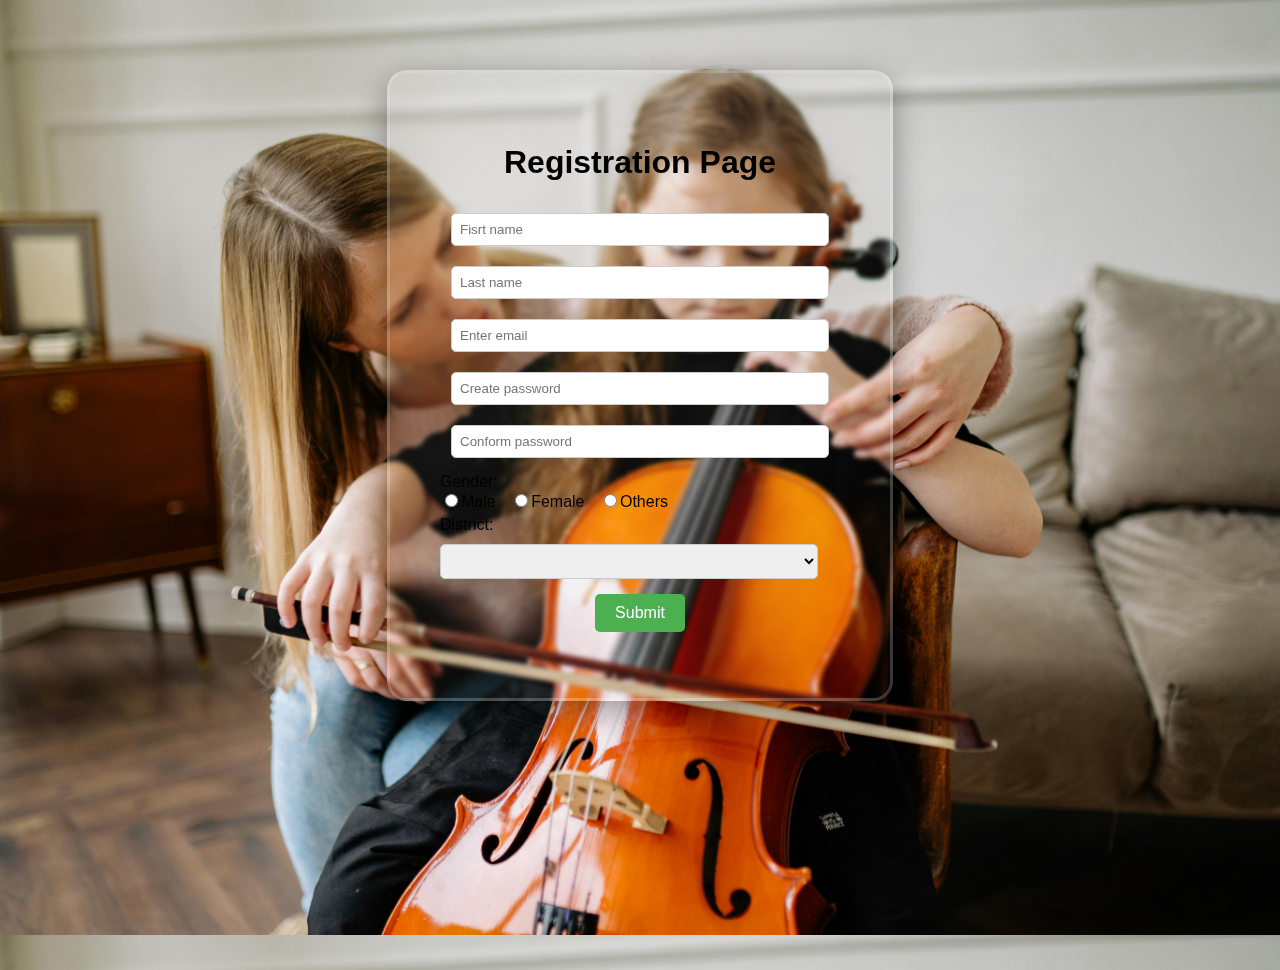
<file: Major Project/Registration.html>
<html>
    <head>
        <title>Registration Page</title>
        <!--CSS STYLES-->
        <style>
           body,html{
            margin: 0;
            padding: 0;
            width: 100%;
            height: 100%;
            overflow: hidden;
            font-family: Arial, Helvetica, sans-serif;
            padding-top: 35px;
            background-position: center;
            background-size: cover;
           }
           .border{
            background: linear-gradient(135deg, rgba(255, 255, 255, 0.1), rgba(255, 255, 255, 0));
            backdrop-filter: blur(2px);
            -webkit-backdrop-filter: blur(10px);
            border-radius: 20px;
            border: 1px solid rgba(255, 255, 255, 0.18);
            box-shadow: 0 8px 32px 0 rgba(0, 0, 0, 0.37);

            
            text-align: center;
            padding: 50px;
            border-width: 3px;
            max-width: 400px;
            margin:   auto;
            color: black;
           }
           input[type="text"], input[type="email"], input[type="password"], select {
                width: calc(100% - 22px);
                padding: 8px;
                margin: 10px 0;
                border-radius: 5px;
                border: 1px solid #ccc;
            }
            input[type="submit"] {
                padding: 10px 20px;
                border: none;
                border-radius: 5px;
                background-color: #4CAF50;
                color: white;
                font-size: 16px;
                cursor: pointer;
            }   
            input[type="submit"]:hover {
                background-color: #45a049;
            }
            .gender, .country {
                text-align: left;
                margin: 5px 0;
            }
            .gender label, .country label {
                margin-right: 10px;
            }
        </style>

        <script>  
            function validateemail(){  
                var myemail=document.myform.email.value;  
                var atposition=myemail.indexOf("@");  
                var dotposition=myemail.lastIndexOf(".");  
                if (atposition<1 || dotposition<atposition+2 || dotposition+2>=myemail.length){  
                alert("Please enter a valid e-mail address \n atpostion:"+atposition+"\n dotposition:"+dotposition);  
                return false;  
                }  
            }  
        </script>         
    </head>
    <body background="reg-page.jpg">
            <div class="border">
                <h1>Registration Page</h1>
                <form name="myform"  method="post" action="Reg_sucess.html" onsubmit="return validateemail();">
                <!--BASIC INFO-->
                <input type="text" id="username" placeholder="Fisrt name" required>
                <input type="text" id="username" placeholder="Last name" required>
                <input type="text" name="email" id="email" placeholder="Enter email" required>
                <input type="password" id="password" placeholder="Create password" required>
                <input type="password" id="repassword" placeholder="Conform password" required>
        
                <!--Gender-->
                <div class="gender">
                    Gender:<br>
                    <input type="radio" name="Gender" value="Men" id="men"><label for="men">Male</label>
                    <input type="radio" name="Gender" value="Women" id="women"><label for="women">Female</label>
                    <input type="radio" name="Gender" value="Others" id="others"><label for="others">Others</label>
                </div>
        
                <!--DROP DOWN COUNTRY-->
                <div class="country">
                    District:
                    <select name="Country">
                        <option> </option>
                        <option>Palnadu</option>
                        <option>Guntur</option>
                        <option>Visakapatnam</option>
                        <option>Vizianagaram</option>
                        <option>Srikaulam</option>
                        <option>Anakapalli</option>
                        <option>Kakinada</option>
                        <option>Kadapa</option>
                        <option>Nellor</option>
                        <option>Prakasam</option>
                        <option>Amaravathi</option>
                    </select>
                </div>
        
                <!--SUBMIT BUTTON-->
                <input type="submit">
            </form>
            </div>
    </body>
</html>
</file>
<file: Major Project/Drums.css>
html {
    font-size: 10px;
    background-color: #e2402b;
    background-size: cover;
  }
  
  body,html {
    margin: 0;
    padding: 0;
    font-family: sans-serif;
    text-shadow: 0 0 .5rem black;
  }

  header {
    text-align: center;
    margin-top: 20px;
    margin-bottom: -180px;
    color: #ffffff;
    font-family: 'Pacifico', cursive;
  }

  .title {
    font-size: 20px;
    margin: 0px;
    display: inline-flex;
  }

  h1 {
    margin: 0px;
  }

  .fas {
    font-size: 50px;
    margin-right: 5px;
  }
  
  /* 3 borders color after h1 */
div.borderColor1 {
  display: inline-block;
  background: #ff9d15;
  width: 95px;
  height: 5px;
}

div.borderColor2 {
  display: inline-block;
  background: #014b07;
  width: 95px;
  height: 5px;
}

div.borderColor3 {
  display: inline-block;
  background: #0021b3;
  width: 95px;
  height: 5px;
}
.key-parent {
  display: flex;
  flex-direction: column;
}
  .keys {
    display: flex;
    flex: 1;
    min-height: 55vh;
    align-items: end;
    justify-content: center;
  }

  .guide {
    list-style: disc;
    margin: 5px;
    font-size: 17px;
    list-style: none;
  }
  
  .key {
    border: .4rem solid #831111;
    border-radius: .5rem;
    margin: 1rem;
    font-size: 1.5rem;
    padding: 1rem .5rem;
    transition: all .07s ease;
    width: 10rem;
    text-align: center;
    color: white;
    background: rgba(0, 0, 0, 0.253);
    text-shadow: 0 0 .5rem black;
    cursor: pointer;
  }
  .space-keys {
    display: flex;
    flex: 1;
    min-height: 25vh;
    margin: 40px auto;
    align-items: center;
    justify-content: center;
    
  }
  .space {
    width: 400px;
  }
  
  .playing {
    transform: scale(1.1);
    border-color: #ffffff;
    box-shadow: 0 0 1rem #ffffff;
  }
  
  kbd {
    display: block;
    font-size: 4rem;
    text-transform: uppercase ;
  }
  
  .sound {
    font-size: 1.2rem;
    text-transform: uppercase;
    letter-spacing: .1rem;
    color: #ffc600;
  }

  footer {
    text-align: center;
    color: #ffffff;
  }

  footer a{
    text-decoration: none;
    color: #ffc600;
    text-shadow: none;
  }

  .wow{
    display: inline-flex;
    list-style: none;
    margin: 0px;
  }

  .social-icon {
    padding-left: 0;
  }

  .fa {
    padding-left: 5px;
    padding-right: 5px;
    font-size: 15px;
    color: rgb(36, 36, 36);
  }

  @media only screen and (max-width: 600px) {
    .keys {
      display: grid;
      grid-gap: 20px;
      /* grid-template-columns: repeat(auto-fill, minmax(40px, 100px)); */
      grid-template: 90px 90px 90px / auto auto auto;
      margin-top: 250px;
      min-height: auto;
  }
  .space-keys {
    min-height: auto;
  }

  .key {
    width: 65px;
    height: 55px;
  }

  .guide {
    padding: 0px;
  }
  .space {
    width: 200px;
  }

  }
</file>
<file: Major Project/Piano_vir.css>
*, *::before, *::after {
  box-sizing: border-box;
}

body {
  background-color: #143F6B;
  margin: 0;
  min-height: 100vh;
  display: flex;
  justify-content: center;
  align-items: center;
}

.piano {
  display: flex;
}

.key {
  height: calc(var(--width) * 4);
  width: var(--width);
}

.white {
  --width: 100px;
  background-color: white;
  border: 1px solid #333;
}

.white.active {
  background-color: #CCC;
}

.black {
  --width: 60px;
  background-color: black;
  margin-left: calc(var(--width) / -2);
  margin-right: calc(var(--width) / -2);
  z-index: 2;
}

.black.active {
  background-color: #333;
}

h2{
  font-size: 43px;
  position: absolute;
  top: 45px;
  margin: 0;
  color: aliceblue;
  font-family: 'Trebuchet MS', 'Lucida Sans Unicode', 'Lucida Grande', 'Lucida Sans', Arial, sans-serif;
}
.yt{
  position: absolute;
  text-align: center;
  bottom: 180px;
  padding-left: 40px;
  font-size: 20px;
  font-weight: bold;
}

.blk{
  color: rgb(255, 255, 255);
  position: absolute;
  text-align: center;
  bottom: 330px;
  padding-left: 25px;
  font-size: 20px;
  font-weight: bold;
}

.lkb{
  color: rgb(255, 255, 255);
  position: absolute;
  text-align: center;
  bottom: 330px;
  padding-left: 25px;
  font-size: 20px;
  font-weight: bold;
}

span{
  color: black;
}
</file>
